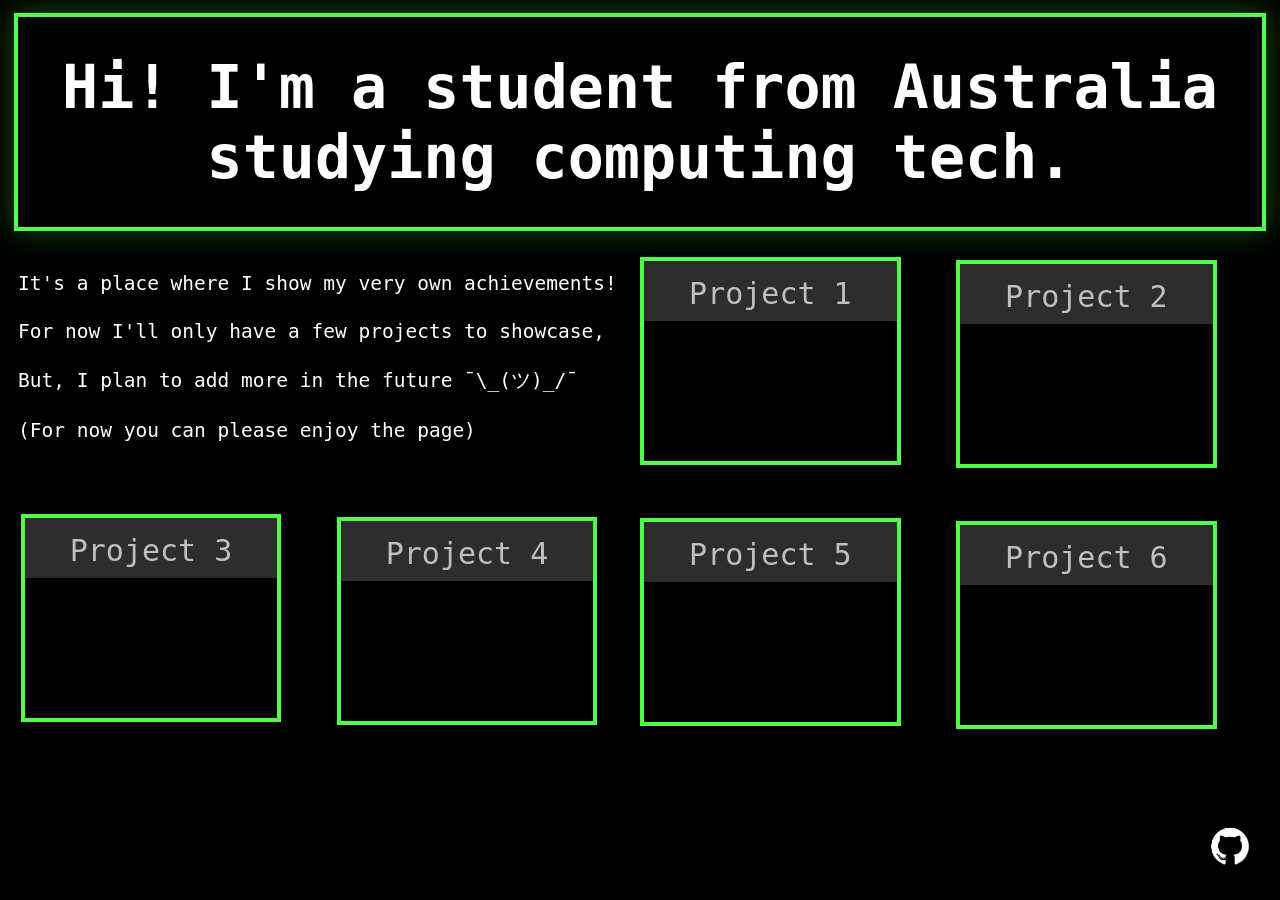
<file: index.html>
<!DOCTYPE html>
<html lang="en">

<head>
    <meta charset="UTF-8">
    <meta name="viewport" content="width=device-width, initial-scale=1.0">
    <title>Acrelest's portfolio</title>
    <link rel="stylesheet" href="style.css">
</head>


<body>
    <div class="header-box">
        <div class="header">
            <div class="header-font">
                <h1>Hi! I'm a student from Australia studying computing tech.</h1>
            </div>
        </div>
    </div>
    <br>
    <br>
    <br>
    <br>
    <div class="Paragraph-1">
        <p>It's a place where I show my very own achievements!</p>
        <p>For now I'll only have a few projects to showcase,</p>
        <p>But, I plan to add more in the future ¯\_(ツ)_/¯</p>
        <p>(For now you can please enjoy the page)</p>
    </div>

    </div>



    <div class="Diagonal-Boxes">
        <a href="Project 1.html">
            <div class="first-diagonal-box">
                <div class="diagonal-box">

                    <div class="diagonal-box-text">
                        <p>Project 1</p>
                    </div>
                </div>
            </div>
        </a>


        <a href="Project 2.html">
            <div class="second-diagonal-box">
                <div class="diagonal-box">
                    <div class="diagonal-box-text">
                        <p>Project 2</p>
                    </div>
                </div>
            </div>
        </a>
        <div class="third-diagonal-box">
            <div class="diagonal-box">
                <a href="placeholder"></a>
                <div class="diagonal-box-text">
                    <p>Project 5</p>
                </div>
            </div>
        </div>

        <div class="fourth-diagonal-box">
            <div class="diagonal-box">
                <a href="placeholder"></a>
                <div class="diagonal-box-text">
                    <p>Project 6<p>
                </div>
            </div>
        </div>

        <a href="Reflection.html">
            <div class="fifth-diagonal-box">
                <div class="diagonal-box">

                    <div class="diagonal-box-text">
                        <p>Project 3</p>
                    </div>

                </div>
            </div>
        </a>

        <div class="sixth-diagonal-box">
            <div class="diagonal-box">
                <a href="placeholder"></a>
                <div class="diagonal-box-text">
                    <p>Project 4</p>
                </div>
            </div>
        </div>

    </div>

    </div>
    </div>
    </div>
    <a href="https://github.com/Acrelest" class="github-link" target="_blank">
        <img src="github logo 2.png" alt="GitHub">
    </a>
</body>

</html>
</file>
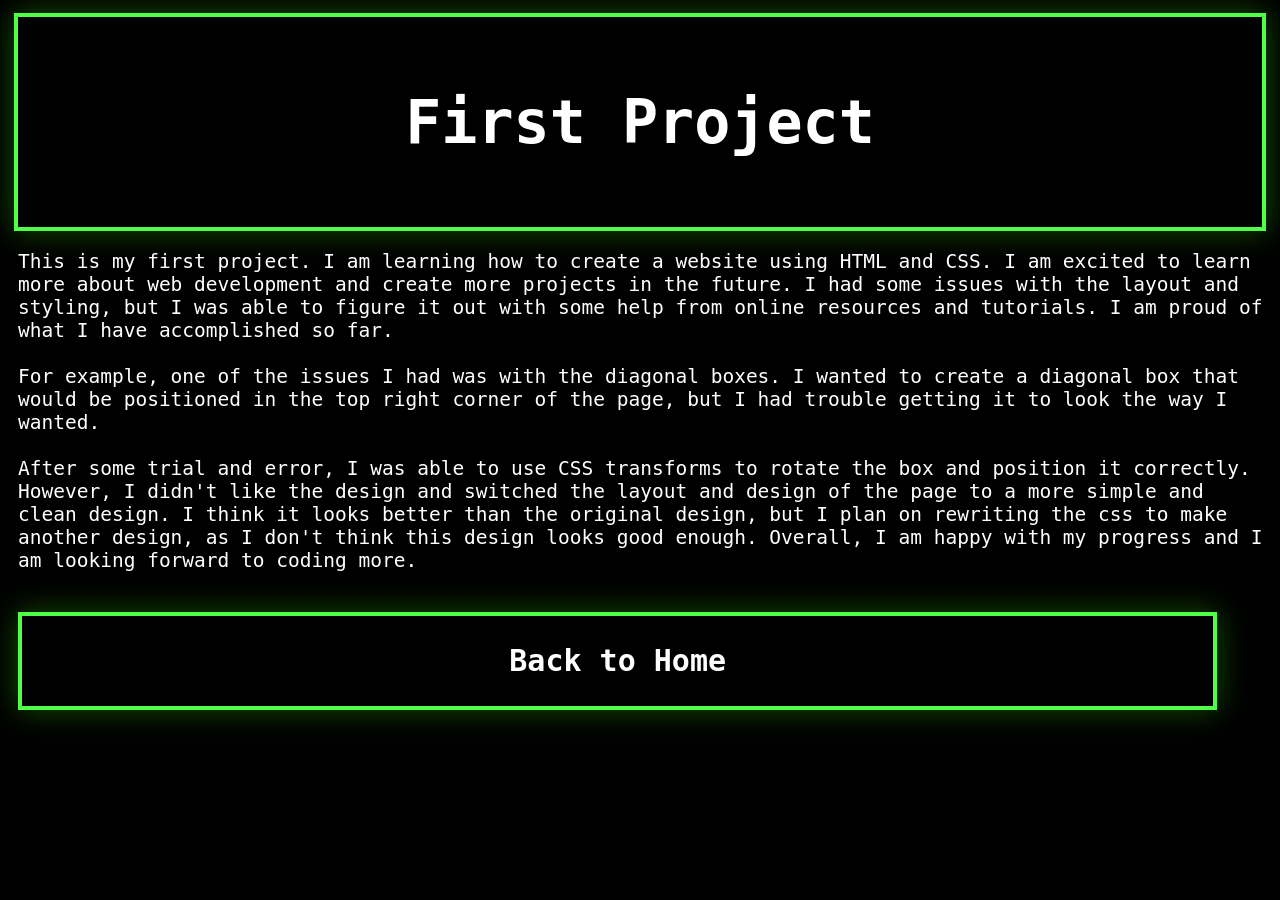
<file: Project 1.html>
<!DOCTYPE html>
<html lang="en">

<head>
    <meta charset="UTF-8">
    <meta name="viewport" content="width=device-width, initial-scale=1.0">
    <title>Page Title</title>
    <link rel="stylesheet" href="style.css">
</head>



<body>
    <div class="header-box">
        <div class="header">
            <div class="header-font">
                <h1>First Project</h1>
            </div>
        </div>
    </div>
    <div class="Paragraph-2">
        <p>This is my first project. I am learning how to create a website using HTML and CSS. I am excited to learn
            more about web development and create more projects in the future. I had some issues with the layout and
            styling, but I was able to figure it out with some help from online resources and tutorials. I am proud of
            what I have accomplished so far. <br><br>For example, one of the issues I had was with the diagonal boxes. I
            wanted
            to create a diagonal box that
            would be positioned in the top right corner of the page, but I had trouble getting it to look the way I
            wanted.
            <br><br>After some trial and error, I was able to use CSS transforms to rotate the box and position it
            correctly. However, I didn't like the design and switched the layout and design of the page to a more simple
            and clean design. I think it looks better than the original design, but I plan on rewriting the css to make
            another design, as I don't think this design looks good enough.
            Overall, I am happy with my progress and I am looking forward to coding more.
        </p>

        <a href="index.html">
            <div class="back-to-home">
                <div class="back-to-home-font">
                    <h2>Back to Home</h2>
                </div>
            </div>
        </a>

        
    </div>













</body>

</html>
</file>
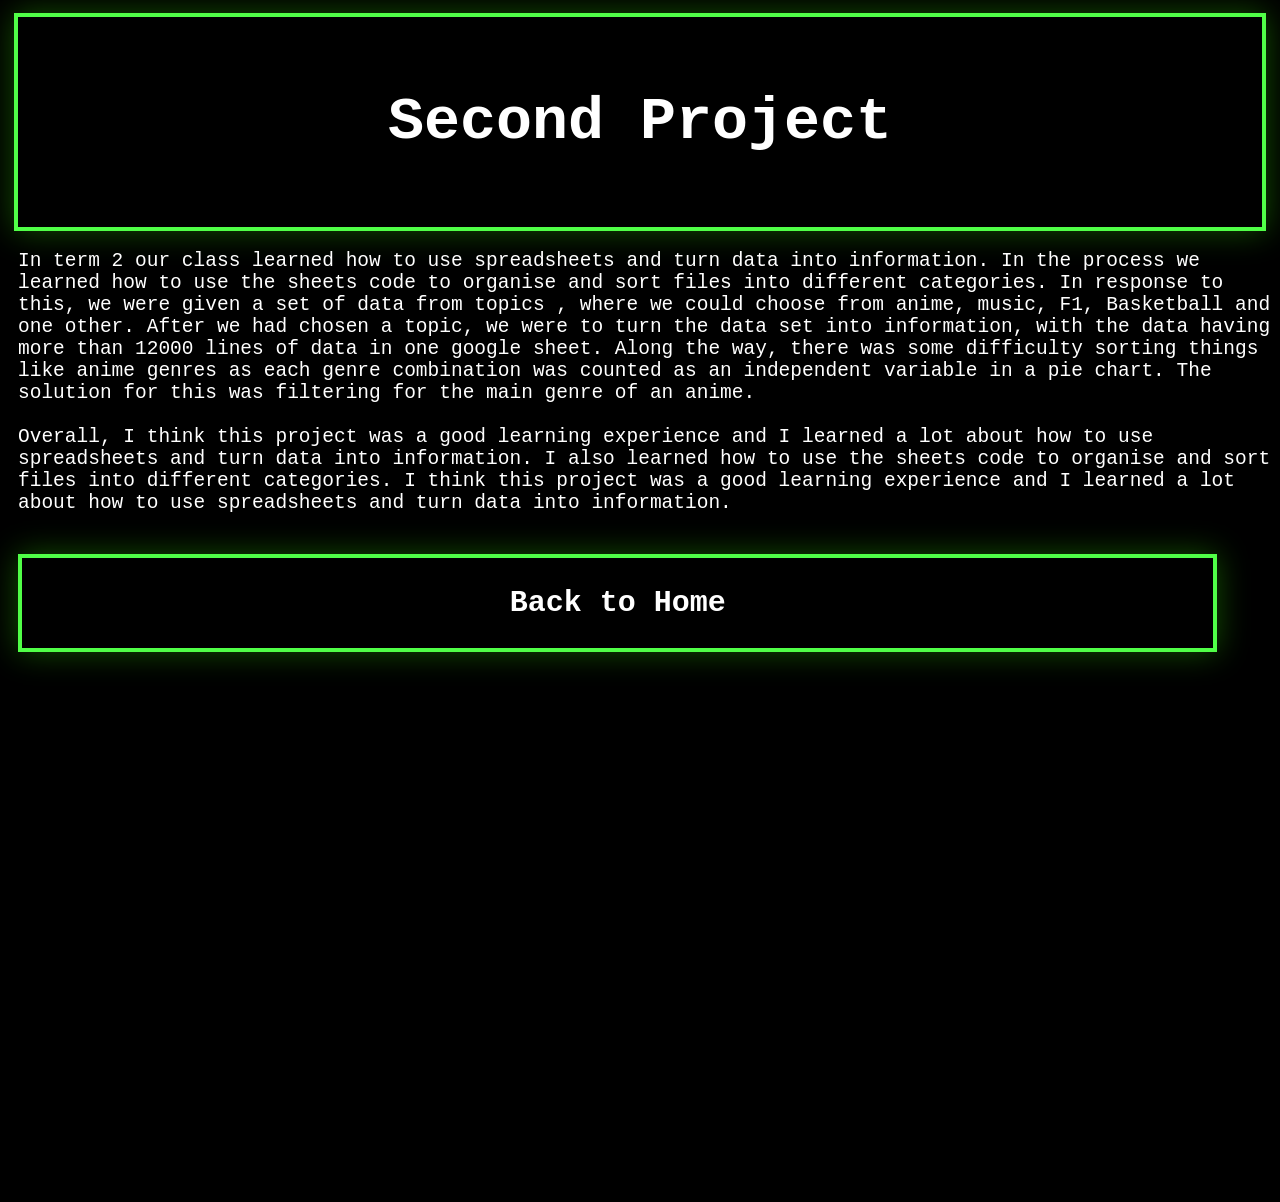
<file: Project 2.html>
<!DOCTYPE html>
<html lang="en">

<head>
    <meta charset="UTF-8">
    <meta name="viewport" content="width=device-width, initial-scale=1.0">
    <title>Page Title</title>
    <link rel="stylesheet" href="style.css">
</head>



<body>
    <div class="header-box">
        <div class="header">
            <div class="header-font">
                <h1>Second Project</h1>
            </div>
        </div>
    </div>
    <div class="Paragraph-2">
        <p>In term 2 our class learned how to use spreadsheets
             and turn data into information. In the process we
              learned how to use the sheets code to organise 
              and sort files into different categories. In response
               to this, we were given a set of data from topics
               , where we could choose from anime, music, F1, 
               Basketball and one other. After we had chosen a 
               topic, we were to turn the data set into information,
                with the data having more than 12000 lines of data 
                in one google sheet. Along the way, there was some 
                difficulty sorting things like anime genres as each
                 genre combination was counted as an independent 
                 variable in a pie chart. The solution for this was
                  filtering for the main genre of an anime.
            <br><br>Overall, I think this project was a good learning experience
             and I learned a lot about how to use spreadsheets and 
             turn data into information. I also learned how to use 
             the sheets code to organise and sort files into different
              categories. I think this project was a good learning 
              experience and I learned a lot about how to use 
              spreadsheets and turn data into information.
        </p>

        <a href="index.html">
            <div class="back-to-home">
                <div class="back-to-home-font">
                    <h2>Back to Home</h2>
                </div>
            </div>
        </a>

        <iframe
            src="https://docs.google.com/spreadsheets/d/e/2PACX-1vR_s_LNJy1k2MshnYcT-Ba6qpz-t5ivd2baH-aNsGvNdF95FHZ0f7-UU9SNz8-1NQCYjSkg2lmBdK4M/pubhtml?gid=1842782892&amp;single=true&amp;widget=true&amp;headers=false"
            width="95%"
            height="500"
            style="border:none; margin-top: 30px;">
        </iframe>
    </div>













</body>

</html>
</file>
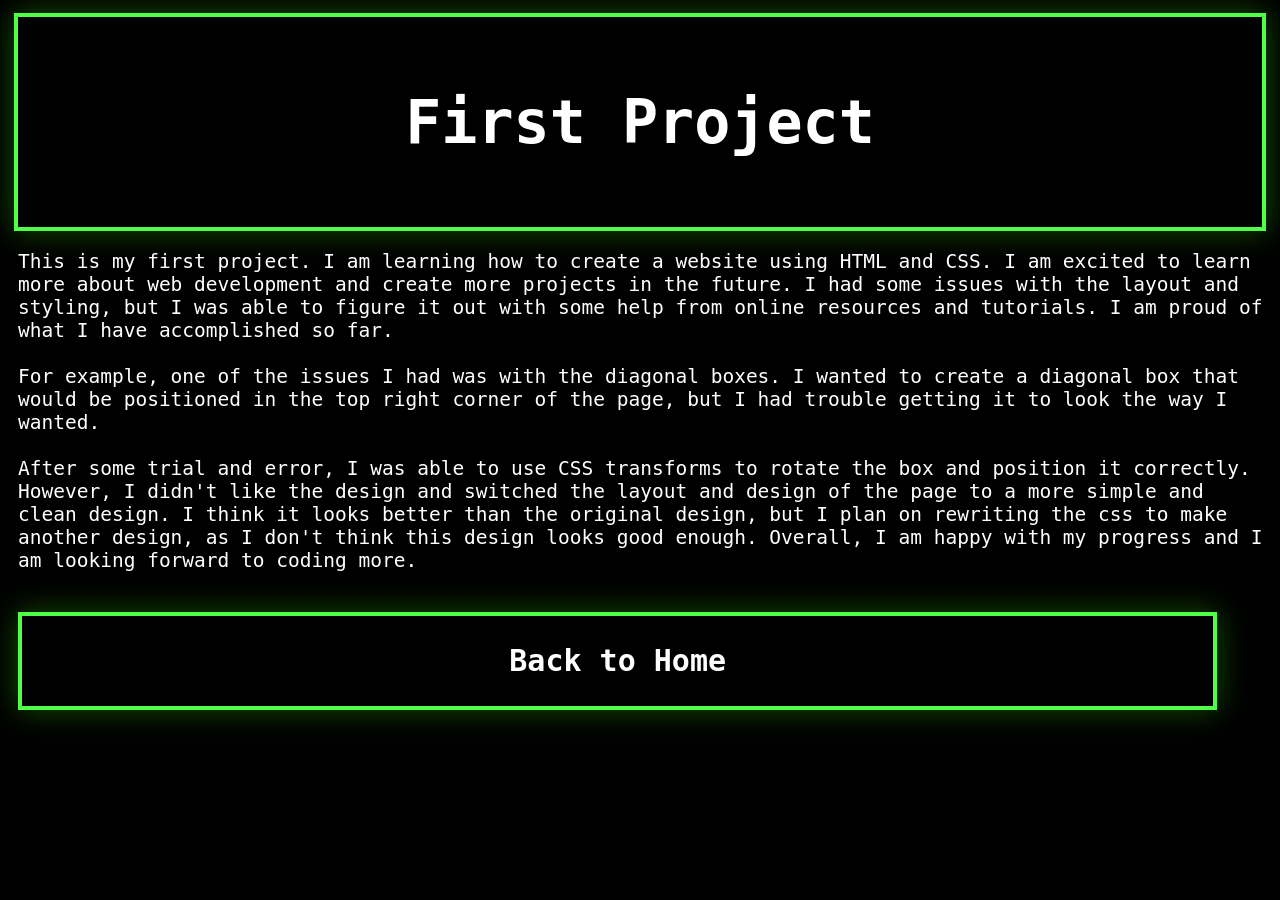
<file: project.html>
<!DOCTYPE html>
<html lang="en">

<head>
    <meta charset="UTF-8">
    <meta name="viewport" content="width=device-width, initial-scale=1.0">
    <title>Page Title</title>
    <link rel="stylesheet" href="style.css">
</head>



<body>
    <div class="header-box">
        <div class="header">
            <div class="header-font">
                <h1>First Project</h1>
            </div>
        </div>
    </div>
    <div class="Paragraph-2">
        <p>This is my first project. I am learning how to create a website using HTML and CSS. I am excited to learn
            more about web development and create more projects in the future. I had some issues with the layout and
            styling, but I was able to figure it out with some help from online resources and tutorials. I am proud of
            what I have accomplished so far. <br><br>For example, one of the issues I had was with the diagonal boxes. I
            wanted
            to create a diagonal box that
            would be positioned in the top right corner of the page, but I had trouble getting it to look the way I
            wanted.
            <br><br>After some trial and error, I was able to use CSS transforms to rotate the box and position it
            correctly. However, I didn't like the design and switched the layout and design of the page to a more simple
            and clean design. I think it looks better than the original design, but I plan on rewriting the css to make
            another design, as I don't think this design looks good enough.
            Overall, I am happy with my progress and I am looking forward to coding more.
        </p>

        <a href="index.html">
            <div class="back-to-home">
                <div class="back-to-home-font">
                    <h2>Back to Home</h2>
                </div>
            </div>
        </a>

    </div>













</body>

</html>
</file>
<file: style.css>
body {
    font-family: Arial, Helvetica, sans-serif;
    background-color: black;
}

.header-box {

    margin-left: .5%;
    margin-right: .5%;
    margin-top: 1%;
    padding: 30px;
    height: 150px;
    display: flex;
    align-items: center;
    justify-content: center;
    box-shadow: 0 0 30px rgba(38, 161, 0, 0.5);
    border: 4px solid rgb(80, 255, 71);
}

.hello {
    margin-left: 250px;
}

.header {
    text-align: center;
}

.header-font {
    font-family: monospace;
    font-size: 30px;
    color: rgb(255, 255, 255);
}

.Paragraph-2 {
    color: white;
    font-family: monospace;
    font-size: 150%;
    margin-top: 0px;
    display: flex;
    flex-direction: column;
    align-items: left;
    justify-content: left;
    margin-left: 10px;
}

.Paragraph-1 {
    color: white;
    font-family: monospace;
    font-size: 150%;
    margin-top: -50px;
    display: flex;
    flex-direction: column;
    align-items: left;
    justify-content: left;
    margin-left: 10px;
}

.Paragraph-1 p {
    margin-bottom: 5px;
    /* Reduces space between paragraphs */
}

.boxes-container {
    display: flex;
    justify-content: space-around;
    flex-wrap: wrap;
    margin: 20px 0;
}


.box:hover {
    transform: scale(1.1, 1.1);
}

.github-link {
    position: fixed;
    bottom: 20px;
    right: 20px;
    z-index: 1000;
}

.github-link img {
    width: 60px;
    height: 60px;
    transition: opacity 0.3s ease-in-out, transform 0.3s ease-in-out;
}

.github-link img:hover {
    opacity: 0.9;
    transform: scale(1.1, 1.1);
    transition: opacity 0.3s ease-in-out, transform 0.3s ease-in-out;
}

.diagonal-box {
    display: flex;
    justify-content: center;
    flex-wrap: wrap;
    width: 100%;
    height: 200px;
    margin: 0px auto;
    opacity: .7;
    transition: all 1s ease-in-out;
    position: relative;
    left: 0px;
    top: 0px;
}

.diagonal-box-text {
    position: absolute;
    color: rgb(255, 252, 252);
    font-family: monospace;
    padding-top: 0px;
    text-align: center;
    font-size: 30px;
    display: flex;
    align-items: center;
    justify-content: center;
    opacity: 1;
    margin-top: -15px;
}

.first-diagonal-box {
    margin-top: -190px;
    margin-left: 50%;
    width: 20%;
    box-shadow: inset 0 60px rgba(91, 91, 91, 0.5);
    border: 4px solid rgb(80, 255, 71);
}

.first-diagonal-box:hover {
    transition: all .3s ease-in-out;
    position: relative;
}

.diagonal-box:hover {
    transition: all .3s ease-in-out;
    position: relative;
    opacity: 1;
    transform: scale(1.01, 1.01);
}

.duplicate {
    margin-top: 100px;
}

.second-diagonal-box {
    transition: all 1s ease-in-out;
    margin-top: -205px;
    width: 20%;
    margin-left: 75%;
    box-shadow: inset 0 60px rgba(91, 91, 91, 0.5);
    border: 4px solid rgb(80, 255, 71);
}

.third-diagonal-box {
    transition: all .3s ease-in-out;
    margin-top: 50px;
    margin-left: 50%;
    width: 20%;
    box-shadow: inset 0 60px rgba(91, 91, 91, 0.5);
    border: 4px solid rgb(80, 255, 71);
}

.fourth-diagonal-box {
    transition: all .3s ease-in-out;
    margin-top: -205px;
    margin-left: 75%;
    width: 20%;
    box-shadow: inset 0 60px rgba(91, 91, 91, 0.5);
    border: 4px solid rgb(80, 255, 71);
}

.fifth-diagonal-box {
    transition: all .3s ease-in-out;
    margin-top: -215px;
    margin-left: 1%;
    width: 20%;
    box-shadow: inset 0 60px rgba(91, 91, 91, 0.5);
    border: 4px solid rgb(80, 255, 71);
}

.sixth-diagonal-box {
    transition: all .3s ease-in-out;
    margin-top: -205px;
    margin-left: 26%;
    width: 20%;
    box-shadow: inset 0 60px rgba(91, 91, 91, 0.5);
    border: 4px solid rgb(80, 255, 71);
}

.box-margin {
    display: flex;
    align-items: center;
    justify-content: center;
    box-shadow: 0 0 30px rgba(38, 161, 0, 0.5);
    border: 4px solid rgb(80, 255, 71);
    width: 10%;
    margin-left: 1%;
    height: 100px;
}

.back-to-home {
    display: flex;
    align-items: center;
    justify-content: center;
    box-shadow: 0 0 30px rgba(38, 161, 0, 0.5);
    border: 4px solid rgb(80, 255, 71);
    width: 95%;
    height: 90px;
    margin-top: 20px;
    
}

.back-to-home-font {
    text-decoration-line: none;
    font-family: monospace;
    font-size: 20px;
    color: rgb(255, 255, 255);
}

a {
    text-decoration-line: none;
}
</file>
